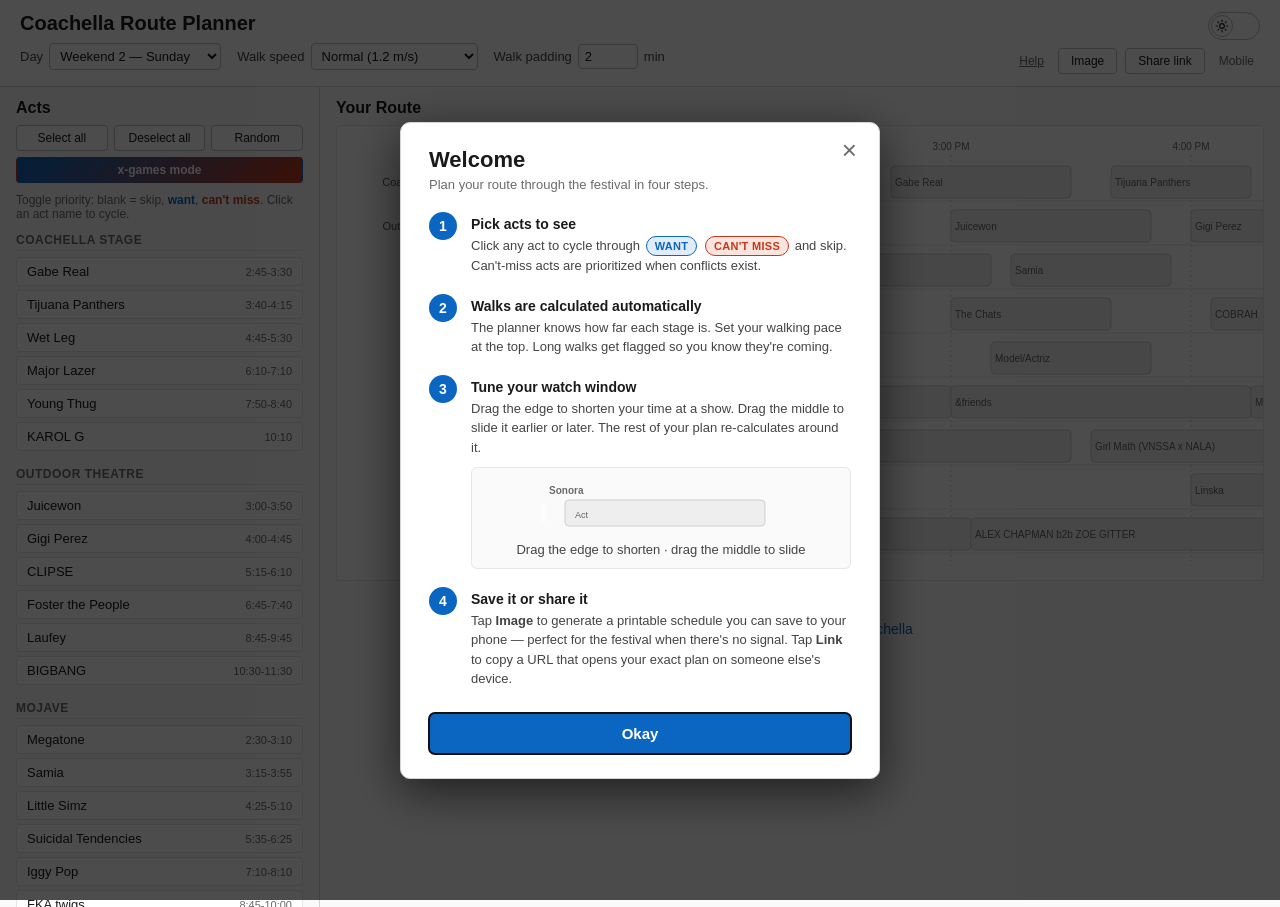
<file: index.html>
<!DOCTYPE html>
<html lang="en">
<head>
  <meta charset="UTF-8" />
  <meta name="viewport" content="width=device-width, initial-scale=1.0" />
  <title>Coachella Route Planner</title>
  <script>
    // Auto-dispatch touch-only devices to the mobile page. Runs before any
    // stylesheet load so we don't waste work parsing desktop CSS we're
    // about to replace. A manual "Mobile"/"Desktop" switch link writes
    // `preferred_version` which overrides the auto-detection.
    (function() {
      try {
        var pref = localStorage.getItem('preferred_version');
        if (pref === 'desktop') return;
        var coarse = window.matchMedia && window.matchMedia('(pointer: coarse)').matches;
        if (pref === 'mobile' || coarse) {
          window.location.replace('mobile.html' + window.location.hash);
        }
      } catch (e) {}
    })();
  </script>
  <link rel="stylesheet" href="styles.css" />
  <link rel="stylesheet" href="css/onboarding.css" />
  <script>
    // Apply theme before first paint to avoid FOUC.
    // Default is light; only switch to dark if the user explicitly chose it.
    (function() {
      try {
        var t = localStorage.getItem('theme') === 'dark' ? 'dark' : 'light';
        document.documentElement.setAttribute('data-theme', t);
      } catch (e) {
        document.documentElement.setAttribute('data-theme', 'light');
      }
    })();
  </script>
</head>
<body>
  <header>
    <div class="header-left">
      <h1>Coachella Route Planner</h1>
      <div class="global-controls">
        <label>
          Day
          <select id="day-select">
            <option value="w1_fri">Weekend 1 — Friday</option>
            <option value="w1_sat">Weekend 1 — Saturday</option>
            <option value="w1_sun">Weekend 1 — Sunday</option>
            <option value="w2_fri">Weekend 2 — Friday</option>
            <option value="w2_sat">Weekend 2 — Saturday</option>
            <option value="w2_sun">Weekend 2 — Sunday</option>
          </select>
        </label>
        <label>
          Walk speed
          <select id="speed-select">
            <option value="lot8">Lot 8 Crawler (0.1 m/s)</option>
            <option value="slow">Slow (0.8 m/s)</option>
            <option value="normal" selected>Normal (1.2 m/s)</option>
            <option value="fast">Fast (1.5 m/s)</option>
          </select>
        </label>
        <label>
          Walk padding
          <input type="number" id="padding-input" min="0" max="30" value="2" step="1" />
          min
        </label>
      </div>
    </div>
    <div class="header-right">
      <button type="button" id="theme-toggle" class="theme-toggle" role="switch" aria-label="Toggle dark mode" title="Toggle dark / light mode">
        <span class="theme-toggle-track">
          <span class="theme-toggle-thumb">
            <svg class="theme-icon theme-icon-sun" viewBox="0 0 24 24" fill="none" stroke="currentColor" stroke-width="2" stroke-linecap="round" stroke-linejoin="round" aria-hidden="true">
              <circle cx="12" cy="12" r="4"></circle>
              <path d="M12 2v2"></path>
              <path d="M12 20v2"></path>
              <path d="m4.93 4.93 1.41 1.41"></path>
              <path d="m17.66 17.66 1.41 1.41"></path>
              <path d="M2 12h2"></path>
              <path d="M20 12h2"></path>
              <path d="m6.34 17.66-1.41 1.41"></path>
              <path d="m19.07 4.93-1.41 1.41"></path>
            </svg>
            <svg class="theme-icon theme-icon-moon" viewBox="0 0 24 24" fill="none" stroke="currentColor" stroke-width="2" stroke-linecap="round" stroke-linejoin="round" aria-hidden="true">
              <path d="M21 12.79A9 9 0 1 1 11.21 3 7 7 0 0 0 21 12.79z"></path>
            </svg>
          </span>
        </span>
      </button>
      <div class="trailing-buttons">
        <button type="button" id="btn-help" class="help-link" title="How to use this app">Help</button>
        <button type="button" id="btn-image" class="share-button" title="Open a schedule image in a new tab — save it to your phone for offline use at the festival">Image</button>
        <button type="button" id="btn-share" class="share-button" title="Copy a shareable link to this plan">Share link</button>
        <a href="mobile.html" id="link-mobile" class="version-switch" title="Switch to the mobile view">Mobile</a>
      </div>
    </div>
  </header>

  <main>
    <section id="acts-panel">
      <h2>Acts</h2>
      <div class="bulk-actions">
        <button type="button" id="btn-select-all">Select all</button>
        <button type="button" id="btn-deselect-all">Deselect all</button>
        <button type="button" id="btn-random">Random</button>
        <button type="button" id="btn-see-most" title="Replace all picks with the maximum number of acts you could physically see for at least 5 minutes each">x-games mode</button>
      </div>
      <p class="hint">Toggle priority: blank = skip, <span class="tier-want">want</span>, <span class="tier-must">can't miss</span>. Click an act name to cycle.</p>
      <div id="acts-list"></div>
    </section>

    <section id="schedule-panel">
      <h2>Your Route</h2>
      <div id="timeline-container">
        <svg id="timeline" xmlns="http://www.w3.org/2000/svg"></svg>
      </div>
      <div id="issues"></div>
      <p style="text-align:center;padding:1.5rem 0 2rem;">
        <a href="https://ko-fi.com/thisismattmiller" target="_blank" rel="noopener" style="color:var(--tier-want);text-decoration:none;">Buy me a Heineken lite at Coachella</a>
      </p>
    </section>
  </main>

  <script type="module" src="js/main.js"></script>
</body>
</html>
</file>
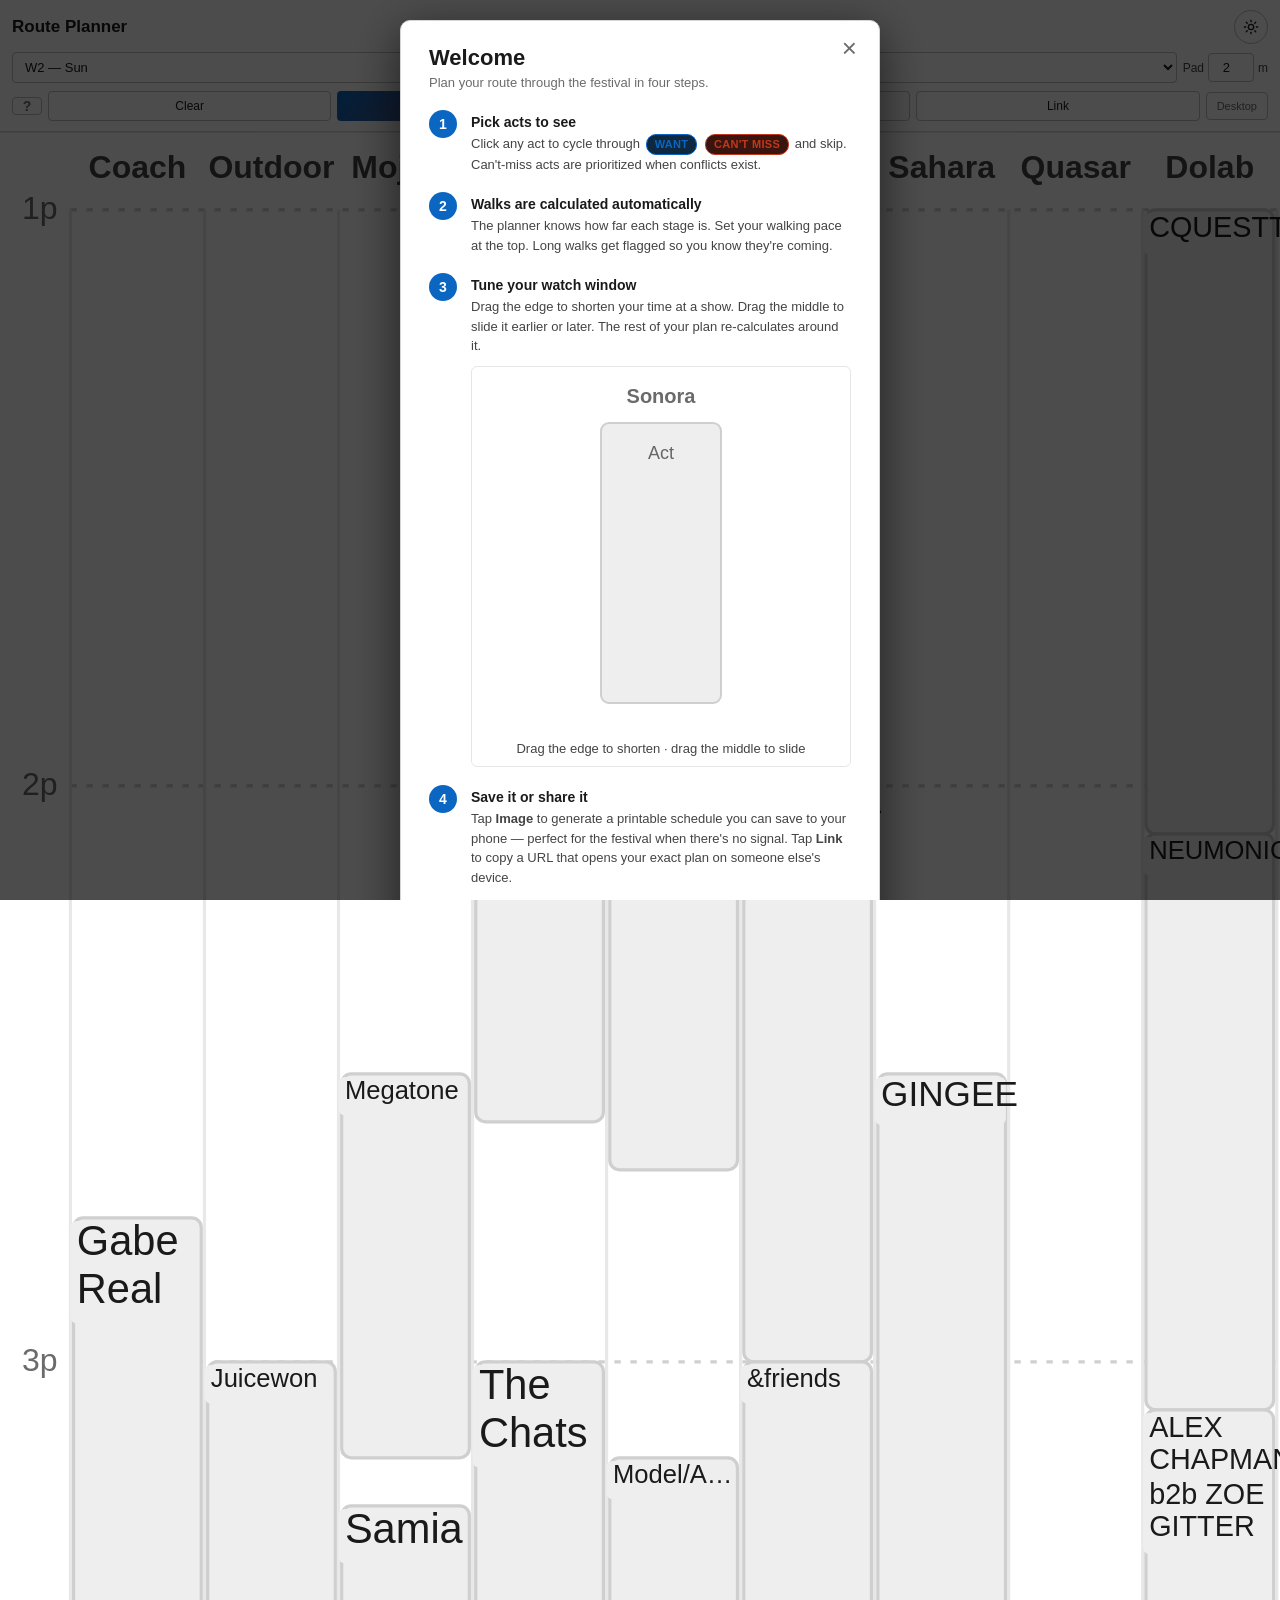
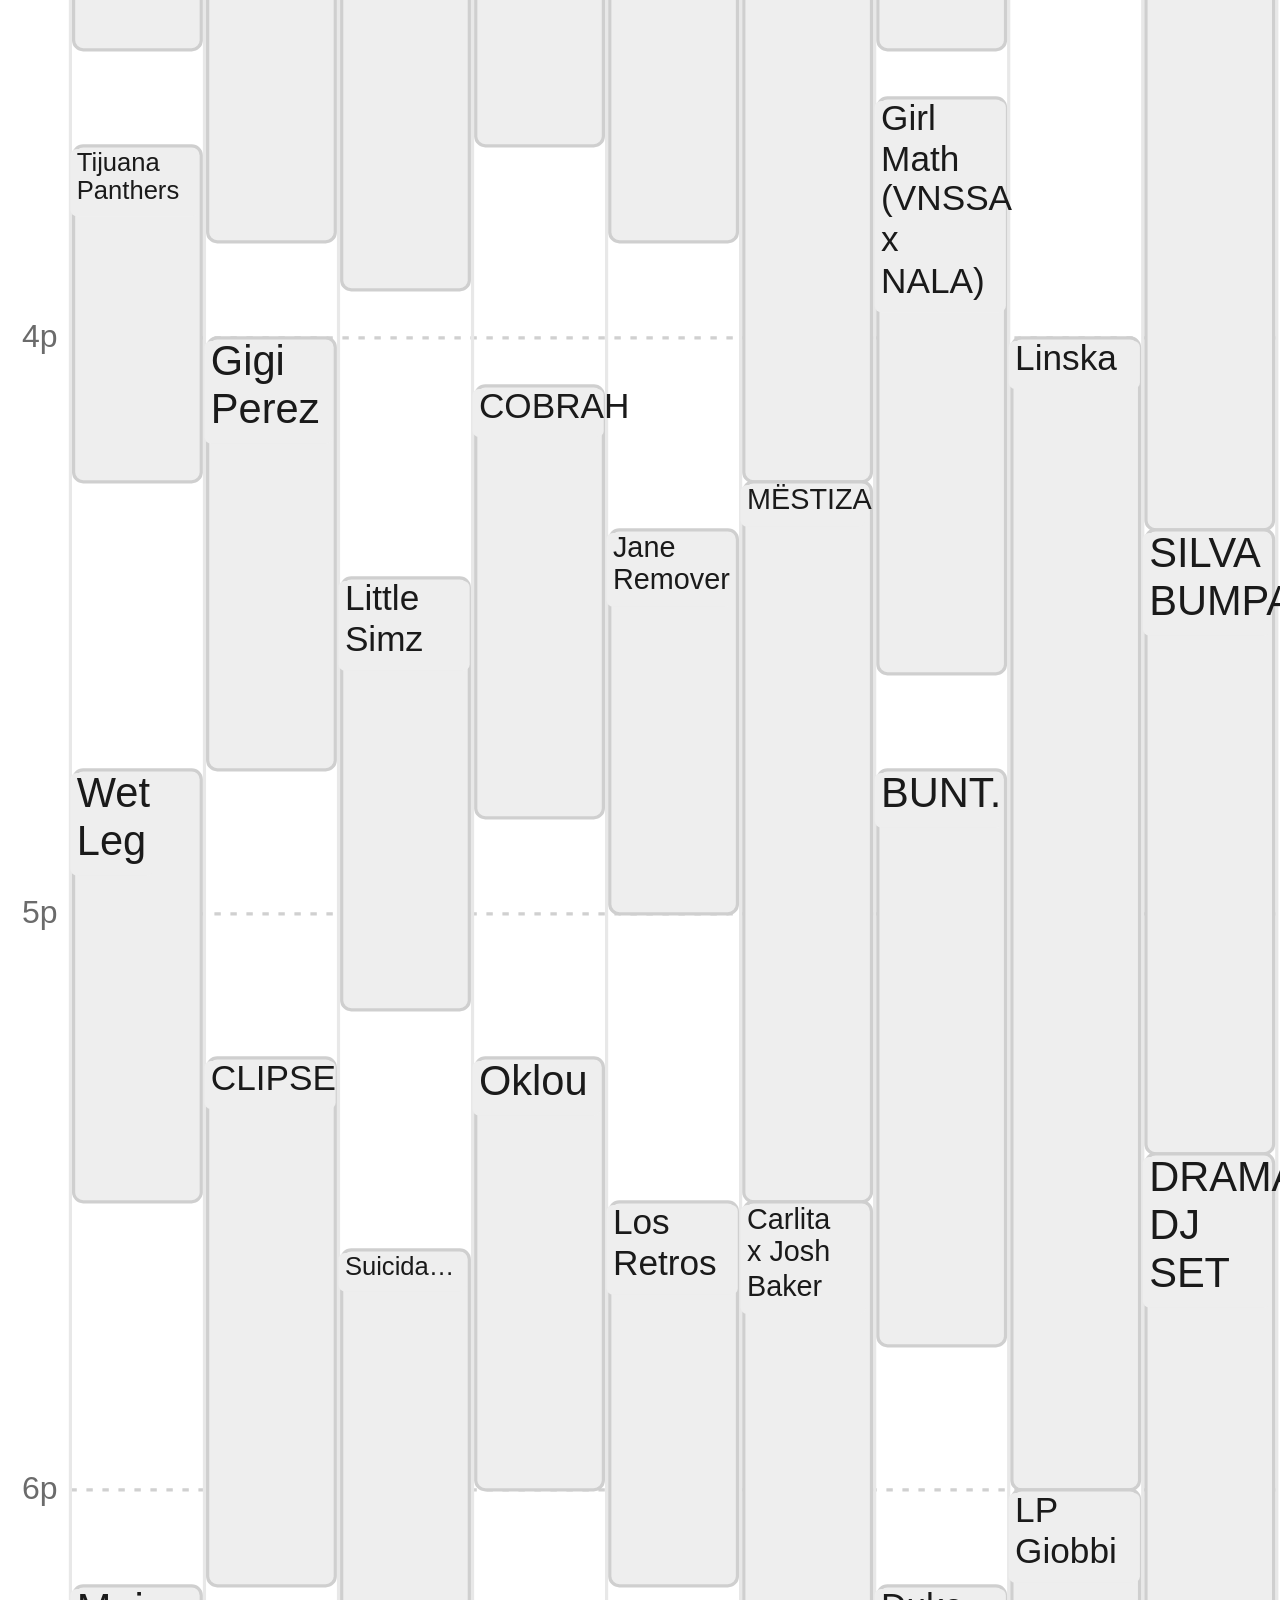
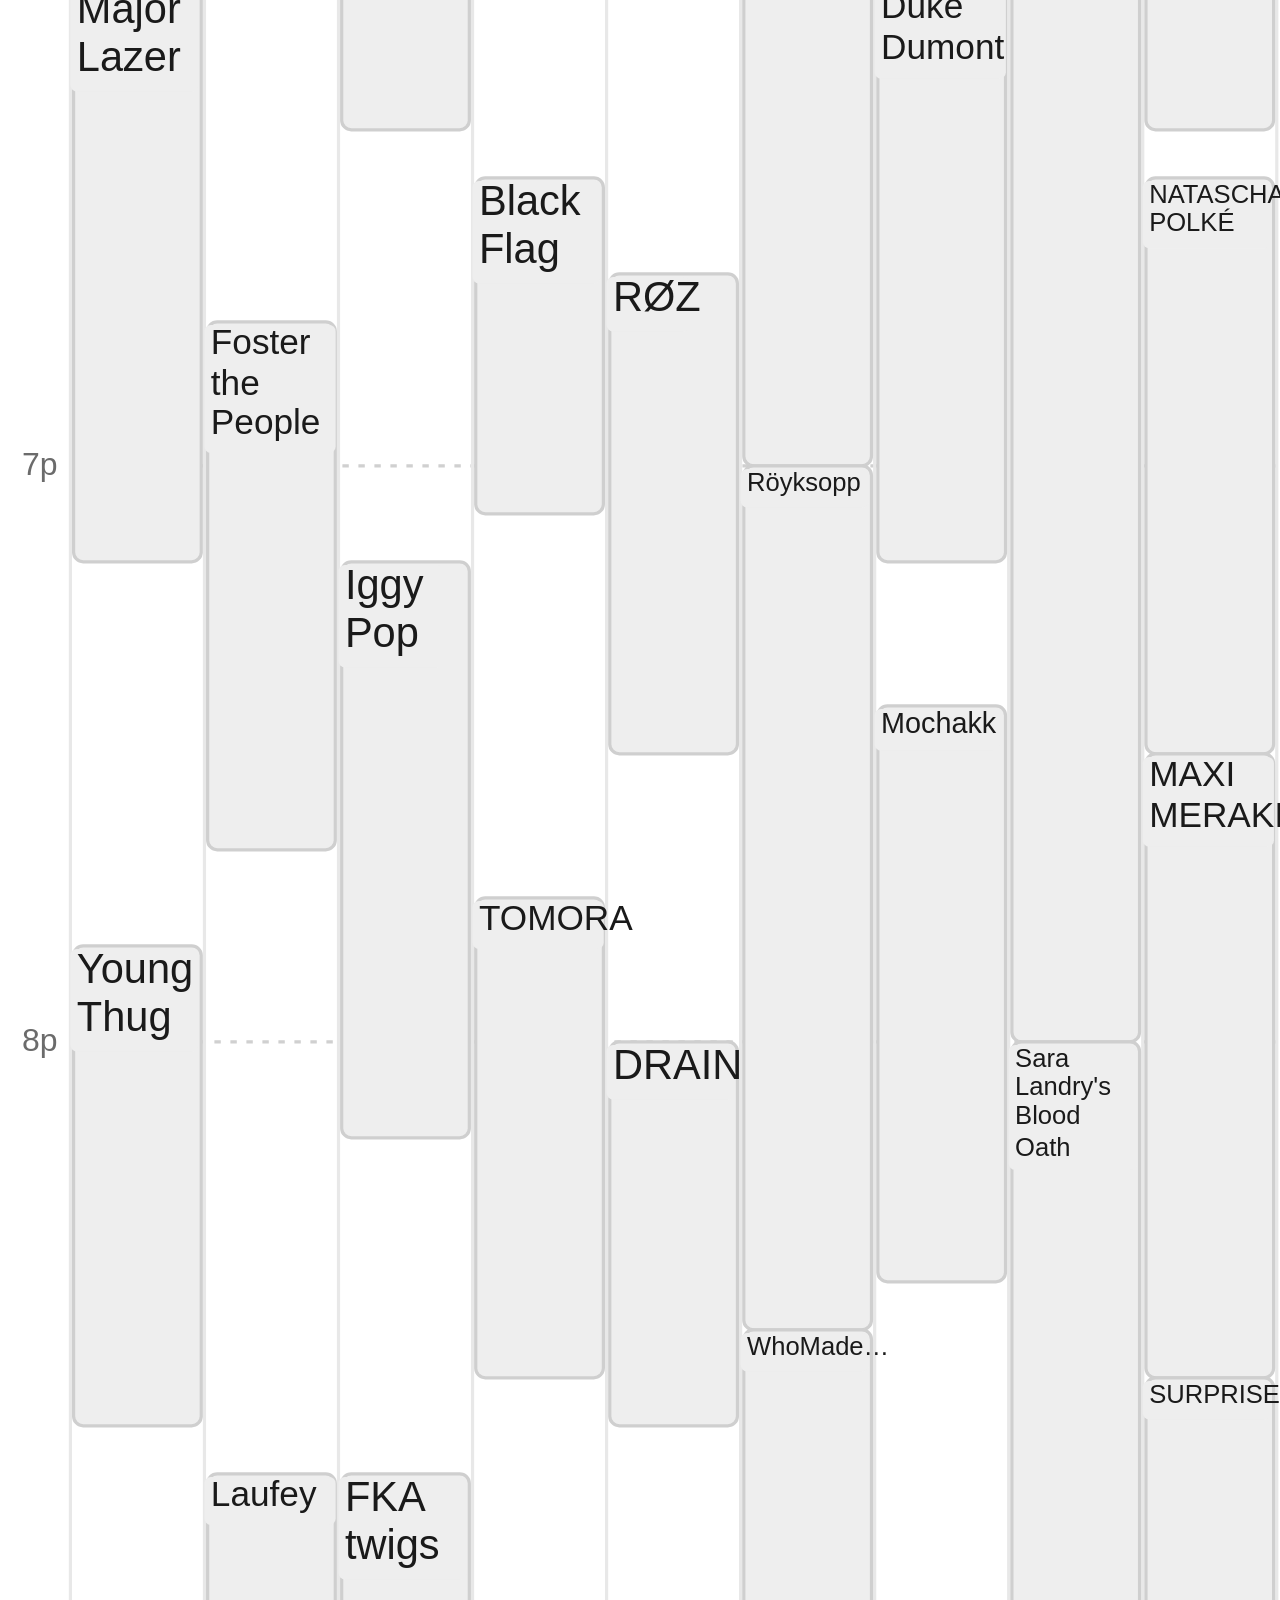
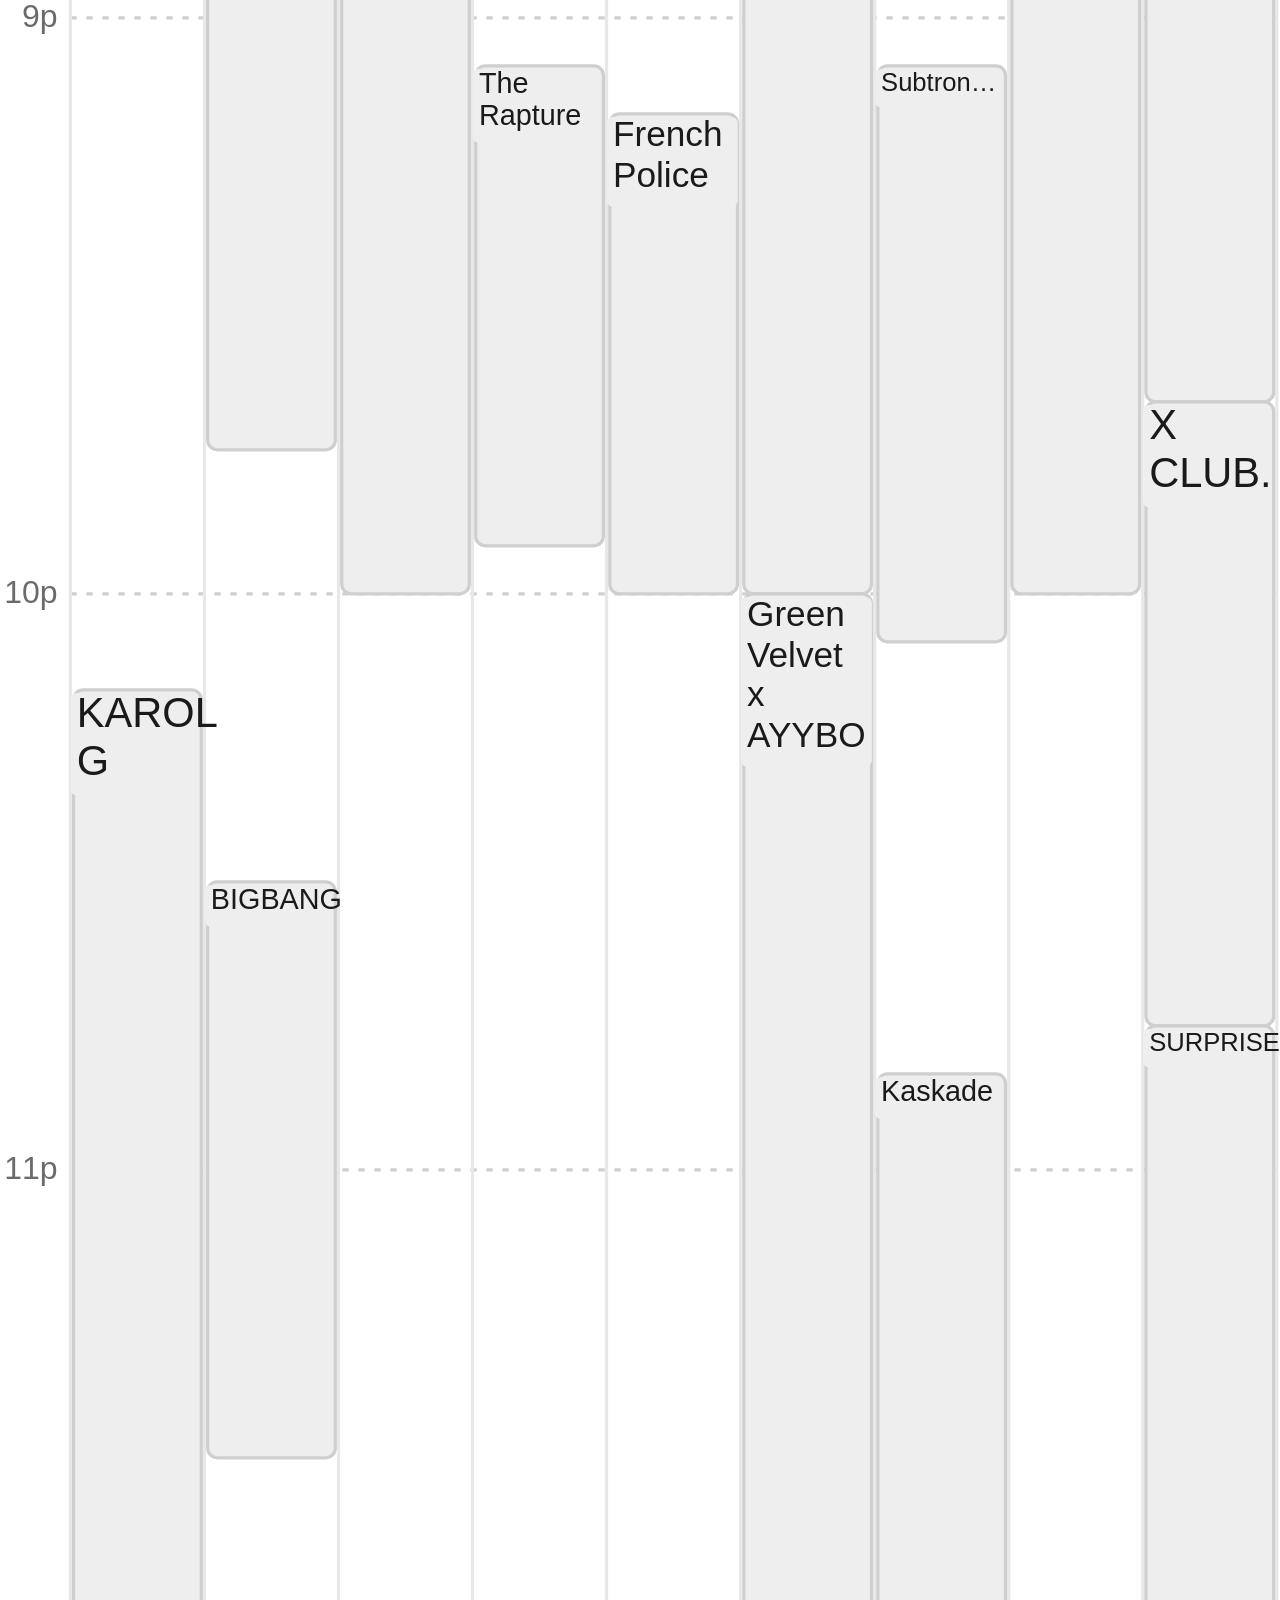
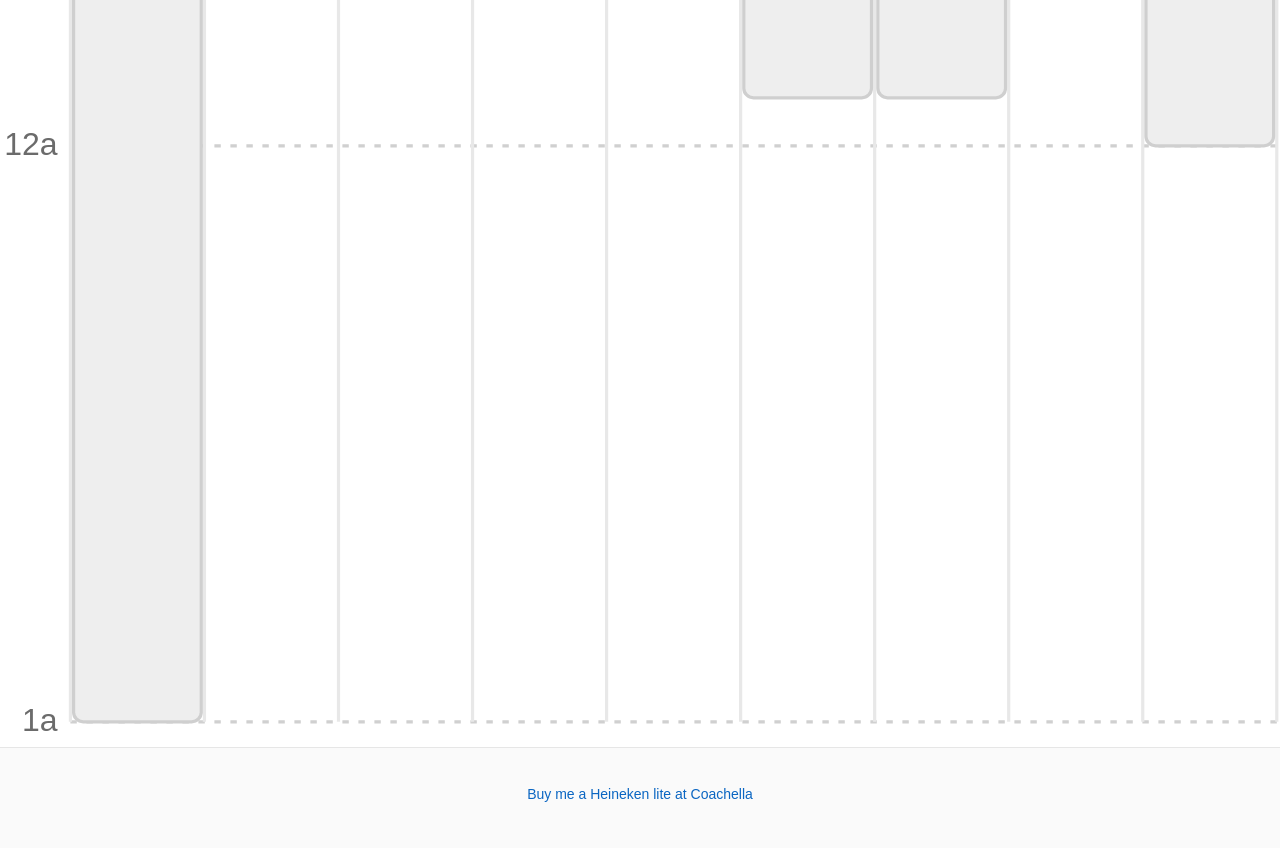
<file: mobile.html>
<!DOCTYPE html>
<html lang="en">
<head>
  <meta charset="UTF-8" />
  <meta name="viewport" content="width=device-width, initial-scale=1.0, viewport-fit=cover" />
  <title>Coachella Route Planner — Mobile</title>
  <script>
    // Respect a manual "Desktop" preference — if the user explicitly chose
    // desktop, bounce them to index.html even if they landed on mobile.html
    // directly. Otherwise stay put.
    (function() {
      try {
        if (localStorage.getItem('preferred_version') === 'desktop') {
          window.location.replace('index.html' + window.location.hash);
        }
      } catch (e) {}
    })();
  </script>
  <link rel="stylesheet" href="mobile.css" />
  <link rel="stylesheet" href="css/onboarding.css" />
  <script>
    // Apply theme before first paint to avoid FOUC.
    // Default is light; only switch to dark if the user explicitly chose it.
    (function() {
      try {
        var t = localStorage.getItem('theme') === 'dark' ? 'dark' : 'light';
        document.documentElement.setAttribute('data-theme', t);
      } catch (e) {
        document.documentElement.setAttribute('data-theme', 'light');
      }
    })();
  </script>
</head>
<body>
  <header id="mobile-header">
    <div class="header-row">
      <h1>Route Planner</h1>
      <button type="button" id="theme-toggle" class="theme-toggle" aria-label="Toggle dark mode">
        <svg class="theme-icon theme-icon-sun" viewBox="0 0 24 24" fill="none" stroke="currentColor" stroke-width="2" stroke-linecap="round" stroke-linejoin="round" aria-hidden="true">
          <circle cx="12" cy="12" r="4"></circle>
          <path d="M12 2v2"></path><path d="M12 20v2"></path>
          <path d="m4.93 4.93 1.41 1.41"></path><path d="m17.66 17.66 1.41 1.41"></path>
          <path d="M2 12h2"></path><path d="M20 12h2"></path>
          <path d="m6.34 17.66-1.41 1.41"></path><path d="m19.07 4.93-1.41 1.41"></path>
        </svg>
        <svg class="theme-icon theme-icon-moon" viewBox="0 0 24 24" fill="none" stroke="currentColor" stroke-width="2" stroke-linecap="round" stroke-linejoin="round" aria-hidden="true">
          <path d="M21 12.79A9 9 0 1 1 11.21 3 7 7 0 0 0 21 12.79z"></path>
        </svg>
      </button>
    </div>

    <div class="controls-row">
      <select id="day-select">
        <option value="w1_fri">W1 — Fri</option>
        <option value="w1_sat">W1 — Sat</option>
        <option value="w1_sun">W1 — Sun</option>
        <option value="w2_fri">W2 — Fri</option>
        <option value="w2_sat">W2 — Sat</option>
        <option value="w2_sun">W2 — Sun</option>
      </select>
      <select id="speed-select">
        <option value="lot8">Lot 8 Crawler</option>
        <option value="slow">Slow</option>
        <option value="normal" selected>Normal</option>
        <option value="fast">Fast</option>
      </select>
      <label class="pad-label">
        Pad
        <input type="number" id="padding-input" min="0" max="30" value="2" step="1" />m
      </label>
    </div>

    <div class="action-row">
      <button type="button" id="btn-help" class="help-link" title="How to use this app">?</button>
      <button type="button" id="btn-deselect-all">Clear</button>
      <button type="button" id="btn-see-most">xgames</button>
      <button type="button" id="btn-image" title="Open a schedule image in a new tab">Image</button>
      <button type="button" id="btn-share" class="share-button">Link</button>
      <a href="index.html" id="link-desktop" class="desktop-link">Desktop</a>
    </div>
  </header>

  <main>
    <div id="timeline-container">
      <svg id="timeline" xmlns="http://www.w3.org/2000/svg"></svg>
    </div>
    <div id="issues"></div>
    <p style="text-align:center;padding:1.5rem 0 2rem;">
      <a href="https://ko-fi.com/thisismattmiller" target="_blank" rel="noopener" style="color:var(--tier-want);text-decoration:none;">Buy me a Heineken lite at Coachella</a>
    </p>
  </main>

  <script type="module" src="js/mobile-main.js"></script>
</body>
</html>
</file>
<file: styles.css>
/* ---------- Theme variables ---------- */

:root {
  /* Dark theme (default) */
  --bg: #111;
  --bg-header: #1a1a1a;
  --bg-panel: #111;
  --bg-timeline: #0a0a0a;
  --bg-input: #222;
  --bg-button: #222;
  --bg-button-hover: #2e2e2e;
  --bg-button-active: #1a1a1a;
  --bg-row: #1a1a1a;
  --bg-row-hover: #222;

  --text: #eee;
  --text-muted: #888;
  --text-label: #bbb;
  --text-header-muted: #aaa;

  --border: #333;
  --border-soft: #2a2a2a;
  --border-input: #444;
  --border-button-hover: #555;

  --tier-want: #4aa3ff;
  --tier-must: #ff6b4a;
  --tier-want-bg: #0e2840;
  --tier-want-text: #cfe6ff;
  --tier-must-bg: #3a1510;
  --tier-must-text: #ffd7cd;

  --act-bar-fill: #222;
  --act-bar-stroke: #333;
  --act-bar-hover-fill: #2e2e38;
  --act-bar-hover-stroke: #555;
  --act-bar-scheduled-fill: #2a2a3a;
  --act-bar-scheduled-stroke: #3a3a4a;
  --act-bar-scheduled-hover-fill: #35354a;
  --act-bar-scheduled-hover-stroke: #4a4a66;
  --act-bar-dropped-fill: #1a1a1a;
  --act-bar-dropped-stroke: #555;
  --act-bar-dropped-hover-fill: #222;
  --act-bar-dropped-hover-stroke: #777;
  --act-bar-label: #888;

  --grid-line: #222;
  --tick-line: #2a2a2a;

  --watch-want-fill: rgba(74, 163, 255, 0.35);
  --watch-must-fill: rgba(255, 107, 74, 0.35);

  --walk-line: #ffcc44;

  --drag-handle: #fff;

  --tooltip-bg: #1a1a1a;
  --tooltip-border: #444;
  --tooltip-text: #eee;
  --tooltip-shadow: rgba(0, 0, 0, 0.6);
  --tooltip-ok: #6fd37f;

  --issues-errors-bg: #2a1010;
  --issues-errors-border: #4a1a1a;
  --issues-dropped-bg: #1a1510;
  --issues-dropped-border: #2a2520;
  --issues-schedule-bg: #101a20;
  --issues-schedule-border: #1a2530;
}

/* Light theme overrides, used when data-theme="light" is set OR
   when the OS prefers light AND no explicit theme has been chosen. */
:root[data-theme="light"] {
  --bg: #fafafa;
  --bg-header: #ffffff;
  --bg-panel: #fafafa;
  --bg-timeline: #ffffff;
  --bg-input: #ffffff;
  --bg-button: #ffffff;
  --bg-button-hover: #f0f0f0;
  --bg-button-active: #e5e5e5;
  --bg-row: #ffffff;
  --bg-row-hover: #f3f3f3;

  --text: #1a1a1a;
  --text-muted: #6b6b6b;
  --text-label: #444;
  --text-header-muted: #555;

  --border: #d5d5d5;
  --border-soft: #e6e6e6;
  --border-input: #c0c0c0;
  --border-button-hover: #a0a0a0;

  --tier-want: #0b66c2;
  --tier-must: #c1391a;
  --tier-want-bg: #e0ecfa;
  --tier-want-text: #0b3d6b;
  --tier-must-bg: #fbe4de;
  --tier-must-text: #782215;

  --act-bar-fill: #eeeeee;
  --act-bar-stroke: #cfcfcf;
  --act-bar-hover-fill: #e4e4ec;
  --act-bar-hover-stroke: #a0a0a8;
  --act-bar-scheduled-fill: #e4ebf7;
  --act-bar-scheduled-stroke: #b6c5e0;
  --act-bar-scheduled-hover-fill: #d2ddef;
  --act-bar-scheduled-hover-stroke: #8ea6d0;
  --act-bar-dropped-fill: #f5f5f5;
  --act-bar-dropped-stroke: #b0b0b0;
  --act-bar-dropped-hover-fill: #ececec;
  --act-bar-dropped-hover-stroke: #888;
  --act-bar-label: #666;

  --grid-line: #e8e8e8;
  --tick-line: #d0d0d0;

  --watch-want-fill: rgba(11, 102, 194, 0.25);
  --watch-must-fill: rgba(193, 57, 26, 0.25);

  --walk-line: #d98a00;

  --drag-handle: #333;

  --tooltip-bg: #ffffff;
  --tooltip-border: #c0c0c0;
  --tooltip-text: #1a1a1a;
  --tooltip-shadow: rgba(0, 0, 0, 0.18);
  --tooltip-ok: #1f8a3a;

  --issues-errors-bg: #fbe4e0;
  --issues-errors-border: #e0a89d;
  --issues-dropped-bg: #fbf1e4;
  --issues-dropped-border: #d8c29a;
  --issues-schedule-bg: #e4eef7;
  --issues-schedule-border: #a8c1dc;
}

/* ---------- Layout ---------- */

* { box-sizing: border-box; }

body {
  margin: 0;
  font-family: -apple-system, BlinkMacSystemFont, 'Segoe UI', sans-serif;
  background: var(--bg);
  color: var(--text);
  font-size: 14px;
}

header {
  padding: 12px 20px;
  border-bottom: 1px solid var(--border);
  background: var(--bg-header);
  position: sticky;
  top: 0;
  z-index: 10;
  display: flex;
  justify-content: space-between;
  align-items: flex-start;
  gap: 16px;
}

header h1 {
  margin: 0 0 8px 0;
  font-size: 20px;
  font-weight: 600;
}

/* Left column of the header: title on top, global-controls row below. */
.header-left {
  flex: 1 1 auto;
  min-width: 0;
}

/* Right column of the header: theme toggle on top, Image + Share directly
   beneath. Right-aligned. */
.header-right {
  display: flex;
  flex-direction: column;
  align-items: flex-end;
  gap: 8px;
  flex: 0 0 auto;
}

.share-button {
  background: var(--bg-button);
  color: var(--text);
  border: 1px solid var(--border-input);
  padding: 5px 12px;
  border-radius: 4px;
  font-size: 12px;
  font-family: inherit;
  cursor: pointer;
}

/* Image + Share sit side-by-side directly under the theme toggle. */
.trailing-buttons {
  display: flex;
  gap: 8px;
}

.share-button:hover {
  background: var(--bg-button-hover);
  border-color: var(--border-button-hover);
}

.share-button.flash-ok {
  background: var(--tier-want);
  color: #fff;
  border-color: var(--tier-want);
}

.global-controls {
  display: flex;
  gap: 16px;
  flex-wrap: wrap;
  align-items: center;
}

.global-controls label {
  display: flex;
  gap: 6px;
  align-items: center;
  font-size: 13px;
  color: var(--text-label);
}

.global-controls select,
.global-controls input {
  background: var(--bg-input);
  color: var(--text);
  border: 1px solid var(--border-input);
  padding: 4px 6px;
  border-radius: 4px;
  font-size: 13px;
}

.global-controls input[type="number"] { width: 60px; }

/* Theme toggle pill switch */
.theme-toggle {
  background: none;
  border: none;
  padding: 0;
  cursor: pointer;
  display: inline-flex;
  align-items: center;
}

.theme-toggle-track {
  width: 52px;
  height: 28px;
  background: var(--bg-input);
  border: 1px solid var(--border-input);
  border-radius: 999px;
  position: relative;
  display: block;
  transition: background 0.2s ease, border-color 0.2s ease;
}

.theme-toggle:hover .theme-toggle-track {
  border-color: var(--border-button-hover);
}

.theme-toggle-thumb {
  position: absolute;
  top: 2px;
  left: 2px;
  width: 22px;
  height: 22px;
  border-radius: 50%;
  background: var(--bg-header);
  border: 1px solid var(--border-input);
  display: flex;
  align-items: center;
  justify-content: center;
  color: var(--text);
  transition: transform 0.25s cubic-bezier(0.4, 0, 0.2, 1),
              background 0.2s ease,
              border-color 0.2s ease;
}

/* Dark mode: thumb slid right, show moon */
:root[data-theme="dark"] .theme-toggle-thumb {
  transform: translateX(22px);
}

/* Show sun in light mode, moon in dark mode */
.theme-icon {
  width: 14px;
  height: 14px;
  position: absolute;
  transition: opacity 0.2s ease, transform 0.2s ease;
}

:root[data-theme="light"] .theme-icon-sun {
  opacity: 1;
  transform: scale(1);
}
:root[data-theme="light"] .theme-icon-moon {
  opacity: 0;
  transform: scale(0.6);
}

:root[data-theme="dark"] .theme-icon-sun {
  opacity: 0;
  transform: scale(0.6);
}
:root[data-theme="dark"] .theme-icon-moon {
  opacity: 1;
  transform: scale(1);
}

.theme-toggle:focus-visible .theme-toggle-track {
  outline: 2px solid var(--tier-want);
  outline-offset: 2px;
}

main {
  display: grid;
  grid-template-columns: 320px 1fr;
  gap: 0;
  min-height: calc(100vh - 80px);
}

#acts-panel {
  border-right: 1px solid var(--border);
  padding: 12px 16px;
  overflow-y: auto;
  max-height: calc(100vh - 80px);
  background: var(--bg-panel);
}

#acts-panel h2 {
  font-size: 16px;
  margin: 0 0 8px 0;
}

.bulk-actions {
  display: flex;
  gap: 6px;
  margin-bottom: 10px;
  flex-wrap: wrap;
}

.bulk-actions button {
  min-width: 0;
}

#btn-see-most {
  flex-basis: 100%;
  background: linear-gradient(135deg, var(--tier-want), var(--tier-must));
  color: #fff;
  border-color: transparent;
  font-weight: 600;
}

#btn-see-most:hover {
  filter: brightness(1.1);
  border-color: transparent;
}

.bulk-actions button.flash-ok {
  background: var(--tier-want);
  color: #fff;
  border-color: var(--tier-want);
}

.bulk-actions button {
  flex: 1;
  background: var(--bg-button);
  color: var(--text);
  border: 1px solid var(--border-input);
  padding: 5px 8px;
  border-radius: 4px;
  font-size: 12px;
  font-family: inherit;
  cursor: pointer;
}

.bulk-actions button:hover {
  background: var(--bg-button-hover);
  border-color: var(--border-button-hover);
}

.bulk-actions button:active {
  background: var(--bg-button-active);
}

.hint {
  font-size: 12px;
  color: var(--text-muted);
  margin: 0 0 12px 0;
}

.tier-want { color: var(--tier-want); font-weight: 600; }
.tier-must { color: var(--tier-must); font-weight: 600; }

.venue-group {
  margin-bottom: 16px;
}

.venue-group h3 {
  font-size: 12px;
  text-transform: uppercase;
  letter-spacing: 0.5px;
  color: var(--text-muted);
  margin: 0 0 6px 0;
  padding-bottom: 3px;
  border-bottom: 1px solid var(--border-soft);
}

.act-row {
  display: flex;
  justify-content: space-between;
  align-items: center;
  width: 100%;
  background: var(--bg-row);
  border: 1px solid var(--border-soft);
  color: var(--text);
  padding: 6px 10px;
  border-radius: 4px;
  margin-bottom: 4px;
  cursor: pointer;
  text-align: left;
  font-size: 13px;
  font-family: inherit;
}

.act-row:hover { background: var(--bg-row-hover); }

.act-row.tier-want {
  background: var(--tier-want-bg);
  border-color: var(--tier-want);
  color: var(--tier-want-text);
}

.act-row.tier-must {
  background: var(--tier-must-bg);
  border-color: var(--tier-must);
  color: var(--tier-must-text);
}

.act-name { font-weight: 500; }
.act-time { font-size: 11px; color: var(--text-muted); margin-left: 8px; }
.act-row.tier-want .act-time,
.act-row.tier-must .act-time { color: var(--text-label); }

#schedule-panel {
  padding: 12px 16px;
  overflow: auto;
  max-height: calc(100vh - 80px);
  background: var(--bg-panel);
}

#schedule-panel h2 {
  font-size: 16px;
  margin: 0 0 8px 0;
}

#timeline-container {
  background: var(--bg-timeline);
  border: 1px solid var(--border-soft);
  border-radius: 4px;
  overflow-x: auto;
  padding: 4px;
}

svg#timeline {
  display: block;
}

/* Timeline elements */
.venue-label {
  fill: var(--text-header-muted);
  font-size: 11px;
  font-family: inherit;
}

.grid-line {
  stroke: var(--grid-line);
  stroke-width: 1;
}

.tick-line {
  stroke: var(--tick-line);
  stroke-width: 1;
  stroke-dasharray: 2 3;
}

.hour-label {
  fill: var(--text-muted);
  font-size: 10px;
  font-family: inherit;
}

.act-bar {
  fill: var(--act-bar-fill);
  stroke: var(--act-bar-stroke);
  stroke-width: 1;
}

.act-bar.clickable {
  cursor: pointer;
}

.act-bar.clickable:hover {
  fill: var(--act-bar-hover-fill);
  stroke: var(--act-bar-hover-stroke);
}

.act-bar-scheduled {
  fill: var(--act-bar-scheduled-fill);
  stroke: var(--act-bar-scheduled-stroke);
}

.act-bar-scheduled.clickable:hover {
  fill: var(--act-bar-scheduled-hover-fill);
  stroke: var(--act-bar-scheduled-hover-stroke);
}

.act-bar-dropped {
  fill: url(#hatch-dropped);
  stroke: var(--act-bar-dropped-stroke);
}

.act-bar-dropped.clickable:hover {
  stroke: var(--act-bar-dropped-hover-stroke);
}

.hatch-bg {
  fill: var(--act-bar-dropped-fill);
}

.hatch-line {
  stroke: var(--act-bar-dropped-stroke);
  stroke-width: 2;
}

.act-bar-label {
  fill: var(--act-bar-label);
  font-size: 10px;
  font-family: inherit;
  pointer-events: none;
}

/* Solid backing behind each label. Matches the underlying bar type so it
   blends invisibly on flat bars and cuts cleanly through the hatch pattern
   on dropped bars. */
.act-bar-label-bg {
  fill: var(--act-bar-fill);
  pointer-events: none;
}
.act-bar-label-bg-scheduled {
  fill: var(--act-bar-scheduled-fill);
}
.act-bar-label-bg-dropped {
  fill: var(--act-bar-dropped-fill);
}

.walk-line {
  stroke: var(--walk-line);
  stroke-width: 1.5;
  stroke-dasharray: 3 2;
  opacity: 0.75;
}

.watch-window {
  stroke-width: 2;
  cursor: grab;
}

.watch-window.sliding {
  cursor: grabbing;
}

.watch-want {
  fill: var(--watch-want-fill);
  stroke: var(--tier-want);
}

.watch-must {
  fill: var(--watch-must-fill);
  stroke: var(--tier-must);
}

.drag-handle {
  fill: var(--drag-handle);
  opacity: 0.4;
  cursor: ew-resize;
}

.drag-handle:hover { opacity: 1; }

/* Issues panel */
#issues {
  margin-top: 16px;
}

#issues h3 {
  font-size: 13px;
  text-transform: uppercase;
  letter-spacing: 0.5px;
  margin: 12px 0 6px 0;
  color: var(--text-header-muted);
}

#issues ul, #issues ol {
  margin: 0;
  padding-left: 20px;
  font-size: 13px;
}

#issues li { margin-bottom: 4px; }

.issues-errors h3 { color: var(--tier-must); }
.issues-errors {
  background: var(--issues-errors-bg);
  border: 1px solid var(--issues-errors-border);
  border-radius: 4px;
  padding: 8px 12px;
}
.issues-dropped {
  background: var(--issues-dropped-bg);
  border: 1px solid var(--issues-dropped-border);
  border-radius: 4px;
  padding: 8px 12px;
  margin-top: 8px;
}
.issues-schedule {
  background: var(--issues-schedule-bg);
  border: 1px solid var(--issues-schedule-border);
  border-radius: 4px;
  padding: 8px 12px;
  margin-top: 8px;
}

.muted { color: var(--text-muted); font-weight: normal; }

/* Custom tooltip */
.custom-tooltip {
  position: fixed;
  z-index: 1000;
  pointer-events: none;
  background: var(--tooltip-bg);
  border: 1px solid var(--tooltip-border);
  border-radius: 4px;
  padding: 6px 10px;
  font-size: 12px;
  color: var(--tooltip-text);
  box-shadow: 0 4px 12px var(--tooltip-shadow);
  max-width: 320px;
  line-height: 1.4;
}

.custom-tooltip .tt-muted { color: var(--text-muted); }
.custom-tooltip .tt-ok { color: var(--tooltip-ok); }
.custom-tooltip .tt-drop { color: var(--tier-must); }
</file>
<file: css/onboarding.css>
/* Shared onboarding modal styles.
   Imported by both desktop (styles.css) and mobile (mobile.css). */

.onboarding-backdrop {
  position: fixed;
  inset: 0;
  background: rgba(0, 0, 0, 0.7);
  z-index: 1000;
  overflow-y: auto;
  -webkit-overflow-scrolling: touch;
  animation: onboarding-fade-in 0.2s ease-out;
  /* Use grid centering so we can center the modal when it's short and let
     it scroll naturally from the top when it's tall. align-items:start
     puts short content at the top; margin:auto on the child vertically
     centers it only when there's extra space. */
  display: grid;
  place-items: start center;
  padding: 20px;
}

@keyframes onboarding-fade-in {
  from { opacity: 0; }
  to { opacity: 1; }
}

.onboarding-modal {
  background: var(--bg-header, #1a1a1a);
  color: var(--text, #eee);
  border: 1px solid var(--border, #333);
  border-radius: 10px;
  max-width: 480px;
  width: 100%;
  padding: 24px 28px;
  box-shadow: 0 12px 48px rgba(0, 0, 0, 0.6);
  position: relative;
  /* Push the modal down from the top when there's room, so short modals
     look centered but tall modals start at the top of the scroll area. */
  margin: auto;
}

.onboarding-close {
  position: absolute;
  top: 10px;
  right: 12px;
  background: none;
  border: none;
  color: var(--text-muted, #888);
  font-size: 26px;
  line-height: 1;
  cursor: pointer;
  padding: 4px 10px;
  border-radius: 4px;
}
.onboarding-close:hover {
  background: var(--bg-button-hover, #2e2e2e);
  color: var(--text, #eee);
}

.onboarding-modal h2 {
  margin: 0 0 4px 0;
  font-size: 22px;
  font-weight: 700;
}

.onboarding-sub {
  margin: 0 0 20px 0;
  color: var(--text-muted, #888);
  font-size: 13px;
}

.onboarding-steps {
  list-style: none;
  margin: 0;
  padding: 0;
}

.onboarding-steps li {
  display: flex;
  gap: 14px;
  margin-bottom: 18px;
}

.onboarding-steps li:last-child {
  margin-bottom: 24px;
}

.step-num {
  flex: 0 0 28px;
  width: 28px;
  height: 28px;
  border-radius: 50%;
  background: var(--tier-want, #4aa3ff);
  color: #fff;
  font-weight: 700;
  display: flex;
  align-items: center;
  justify-content: center;
  font-size: 14px;
}

.step-body {
  flex: 1 1 auto;
  min-width: 0;
}

.step-body h3 {
  margin: 4px 0 4px 0;
  font-size: 14px;
  font-weight: 600;
}

.step-body p {
  margin: 0;
  font-size: 13px;
  line-height: 1.5;
  color: var(--text-label, #bbb);
}

.step-body .tag {
  display: inline-block;
  font-size: 11px;
  font-weight: 600;
  padding: 1px 8px;
  border-radius: 10px;
  margin: 0 2px;
  text-transform: uppercase;
  letter-spacing: 0.3px;
}
.tag-want {
  background: var(--tier-want-bg, #0e2840);
  color: var(--tier-want, #4aa3ff);
  border: 1px solid var(--tier-want, #4aa3ff);
}
.tag-must {
  background: var(--tier-must-bg, #3a1510);
  color: var(--tier-must, #ff6b4a);
  border: 1px solid var(--tier-must, #ff6b4a);
}

.onboarding-ok {
  display: block;
  width: 100%;
  background: var(--tier-want, #4aa3ff);
  color: #fff;
  border: none;
  padding: 12px;
  border-radius: 6px;
  font-size: 15px;
  font-weight: 600;
  cursor: pointer;
  font-family: inherit;
}
.onboarding-ok:hover {
  filter: brightness(1.1);
}

/* --- Demo animation --- */

.onboarding-demo {
  margin-top: 10px;
  background: var(--bg-panel, #0a0a0a);
  border: 1px solid var(--border-soft, #2a2a2a);
  border-radius: 6px;
  padding: 8px;
  display: flex;
  flex-direction: column;
  align-items: center;
  gap: 4px;
}

.onboarding-demo svg {
  width: 100%;
  max-width: 240px;
  height: auto;
  display: block;
}

.demo-caption {
  font-size: 11px;
  color: var(--text-muted, #888);
  margin: 0;
  text-align: center;
}

.demo-label {
  fill: var(--text-muted, #888);
  font-size: 10px;
  font-family: inherit;
  font-weight: 600;
}

.demo-bar {
  fill: var(--act-bar-fill, #222);
  stroke: var(--act-bar-stroke, #333);
  stroke-width: 1;
}

.demo-bar-name {
  fill: var(--act-bar-label, #888);
  font-size: 9px;
  font-family: inherit;
  pointer-events: none;
}

.demo-watch {
  fill: var(--watch-want-fill, rgba(74, 163, 255, 0.35));
  stroke: var(--tier-want, #4aa3ff);
  stroke-width: 2;
}

.demo-handle {
  fill: #fff;
  opacity: 0.6;
}

/* Desktop demo: animate the watch rect's x + width, and move the handle's x. */
.demo-desktop .demo-watch {
  animation: demo-desktop-watch 7s ease-in-out infinite;
}
.demo-desktop .demo-handle {
  animation: demo-desktop-handle 7s ease-in-out infinite;
}

@keyframes demo-desktop-watch {
  /* Full width */
  0%, 10%   { x: 28px; width: 192px; }
  /* Shrinking via right edge */
  20%       { x: 28px; width: 192px; }
  30%       { x: 28px; width: 80px; }
  40%       { x: 28px; width: 80px; }
  /* Sliding right */
  55%       { x: 138px; width: 80px; }
  65%       { x: 138px; width: 80px; }
  /* Sliding back left */
  80%       { x: 60px; width: 80px; }
  85%       { x: 60px; width: 80px; }
  /* Growing back to full */
  95%       { x: 28px; width: 192px; }
  100%      { x: 28px; width: 192px; }
}

@keyframes demo-desktop-handle {
  /* Handle tracks the right edge of the watch window. */
  0%, 10%   { x: 217px; }
  20%       { x: 217px; }
  30%       { x: 105px; }
  40%       { x: 105px; }
  55%       { x: 215px; }
  65%       { x: 215px; }
  80%       { x: 137px; }
  85%       { x: 137px; }
  95%       { x: 217px; }
  100%      { x: 217px; }
}

/* Mobile demo: animate the watch rect's y + height, and move the handle's y. */
.demo-mobile .demo-watch {
  animation: demo-mobile-watch 7s ease-in-out infinite;
}
.demo-mobile .demo-handle {
  animation: demo-mobile-handle 7s ease-in-out infinite;
}

@keyframes demo-mobile-watch {
  0%, 10%   { y: 26px; height: 136px; }
  20%       { y: 26px; height: 136px; }
  30%       { y: 26px; height: 60px; }
  40%       { y: 26px; height: 60px; }
  55%       { y: 102px; height: 60px; }
  65%       { y: 102px; height: 60px; }
  80%       { y: 60px; height: 60px; }
  85%       { y: 60px; height: 60px; }
  95%       { y: 26px; height: 136px; }
  100%      { y: 26px; height: 136px; }
}

@keyframes demo-mobile-handle {
  /* Handle tracks the bottom edge of the watch window. */
  0%, 10%   { y: 159px; }
  20%       { y: 159px; }
  30%       { y: 83px; }
  40%       { y: 83px; }
  55%       { y: 159px; }
  65%       { y: 159px; }
  80%       { y: 117px; }
  85%       { y: 117px; }
  95%       { y: 159px; }
  100%      { y: 159px; }
}

/* Help link (in the header). */
.help-link {
  background: none;
  border: none;
  color: var(--text-muted, #888);
  font-size: 12px;
  cursor: pointer;
  padding: 4px 6px;
  text-decoration: underline;
  font-family: inherit;
}
.help-link:hover {
  color: var(--text, #eee);
}

/* Desktop ↔ mobile switch link. Same muted weight as help, without the
   underline — acts like a subtle nav link in the trailing-buttons group. */
.version-switch {
  color: var(--text-muted, #888);
  font-size: 12px;
  padding: 4px 6px;
  text-decoration: none;
  font-family: inherit;
  display: inline-flex;
  align-items: center;
}
.version-switch:hover {
  color: var(--text, #eee);
  text-decoration: underline;
}
</file>
<file: mobile.css>
/* Mobile-first styles for the rotated-timeline planner.
   Intentionally separate from styles.css so the desktop page is untouched. */

:root {
  --bg: #111;
  --bg-header: #1a1a1a;
  --bg-panel: #0a0a0a;
  --bg-input: #222;
  --bg-button: #222;
  --bg-button-hover: #2e2e2e;

  --text: #eee;
  --text-muted: #888;
  --text-label: #bbb;

  --border: #333;
  --border-soft: #2a2a2a;
  --border-input: #444;

  --tier-want: #4aa3ff;
  --tier-must: #ff6b4a;
  --tier-want-fill: rgba(74, 163, 255, 0.35);
  --tier-must-fill: rgba(255, 107, 74, 0.35);

  --act-bar-fill: #222;
  --act-bar-stroke: #333;
  --act-bar-label: #888;
  --act-bar-scheduled-fill: #2a2a3a;
  --act-bar-scheduled-stroke: #3a3a4a;
  --act-bar-dropped-fill: #1a1a1a;
  --act-bar-dropped-stroke: #555;

  --grid-line: #222;
  --tick-line: #2a2a2a;
  --walk-line: #ffcc44;

  --issues-errors-bg: #2a1010;
  --issues-errors-border: #4a1a1a;
  --issues-dropped-bg: #1a1510;
  --issues-dropped-border: #2a2520;
  --issues-schedule-bg: #101a20;
  --issues-schedule-border: #1a2530;
}

:root[data-theme="light"] {
  --bg: #fafafa;
  --bg-header: #ffffff;
  --bg-panel: #ffffff;
  --bg-input: #ffffff;
  --bg-button: #ffffff;
  --bg-button-hover: #f0f0f0;

  --text: #1a1a1a;
  --text-muted: #6b6b6b;
  --text-label: #444;

  --border: #d5d5d5;
  --border-soft: #e6e6e6;
  --border-input: #c0c0c0;

  --tier-want: #0b66c2;
  --tier-must: #c1391a;
  --tier-want-fill: rgba(11, 102, 194, 0.25);
  --tier-must-fill: rgba(193, 57, 26, 0.25);

  --act-bar-fill: #eeeeee;
  --act-bar-stroke: #cfcfcf;
  --act-bar-label: #666;
  --act-bar-scheduled-fill: #e4ebf7;
  --act-bar-scheduled-stroke: #b6c5e0;
  --act-bar-dropped-fill: #f5f5f5;
  --act-bar-dropped-stroke: #b0b0b0;

  --grid-line: #e8e8e8;
  --tick-line: #d0d0d0;
  --walk-line: #d98a00;

  --issues-errors-bg: #fbe4e0;
  --issues-errors-border: #e0a89d;
  --issues-dropped-bg: #fbf1e4;
  --issues-dropped-border: #d8c29a;
  --issues-schedule-bg: #e4eef7;
  --issues-schedule-border: #a8c1dc;
}

* { box-sizing: border-box; }

html, body {
  margin: 0;
  padding: 0;
  overscroll-behavior-y: none;
}

/* While actively dragging a watch window, completely block page scroll so
   the gesture can't be hijacked by iOS Safari. Toggled from JS via
   document.body.classList. */
body.dragging {
  overflow: hidden;
  touch-action: none;
}
body.dragging #timeline-container {
  touch-action: none;
}

body {
  font-family: -apple-system, BlinkMacSystemFont, 'Segoe UI', sans-serif;
  font-size: 14px;
  background: var(--bg);
  color: var(--text);
  -webkit-text-size-adjust: 100%;
}

/* ---------- Header ---------- */

#mobile-header {
  position: sticky;
  top: 0;
  z-index: 10;
  background: var(--bg-header);
  border-bottom: 1px solid var(--border);
  padding: 10px 12px calc(10px + env(safe-area-inset-top, 0px)) 12px;
  padding-top: calc(10px + env(safe-area-inset-top, 0px));
}

.header-row {
  display: flex;
  justify-content: space-between;
  align-items: center;
  margin-bottom: 8px;
}

.header-row h1 {
  margin: 0;
  font-size: 17px;
  font-weight: 600;
}

.theme-toggle {
  background: none;
  border: 1px solid var(--border-input);
  border-radius: 50%;
  width: 34px;
  height: 34px;
  display: flex;
  align-items: center;
  justify-content: center;
  color: var(--text);
  cursor: pointer;
  padding: 0;
}

.theme-icon {
  width: 16px;
  height: 16px;
  position: absolute;
}

:root[data-theme="light"] .theme-icon-moon,
:root[data-theme="dark"] .theme-icon-sun {
  display: none;
}

.controls-row {
  display: flex;
  gap: 6px;
  margin-bottom: 8px;
}

.controls-row select,
.controls-row input {
  background: var(--bg-input);
  color: var(--text);
  border: 1px solid var(--border-input);
  border-radius: 4px;
  padding: 6px 8px;
  font-size: 13px;
  font-family: inherit;
  min-width: 0;
}

.controls-row select { flex: 1; }

.pad-label {
  display: flex;
  align-items: center;
  gap: 4px;
  font-size: 12px;
  color: var(--text-label);
}

.pad-label input { width: 46px; text-align: right; }

.action-row {
  display: flex;
  gap: 6px;
  align-items: center;
}

.action-row button,
.action-row .desktop-link {
  flex: 1;
  background: var(--bg-button);
  color: var(--text);
  border: 1px solid var(--border-input);
  border-radius: 4px;
  padding: 7px 8px;
  font-size: 12px;
  font-family: inherit;
  cursor: pointer;
  text-decoration: none;
  text-align: center;
  display: flex;
  align-items: center;
  justify-content: center;
  min-width: 0;
}

/* Help button on mobile: compact square ? instead of a wide text button. */
.action-row .help-link {
  flex: 0 0 30px;
  width: 30px;
  padding: 0;
  border-radius: 4px;
  font-size: 14px;
  font-weight: 700;
  text-decoration: none;
  color: var(--text-muted);
  min-width: 0;
}

/* Desktop link on mobile: compact, no trailing arrow needed. */
.action-row .desktop-link {
  flex: 0 0 auto;
  padding: 7px 10px;
  font-size: 11px;
  color: var(--text-muted);
}

.action-row button:active { background: var(--bg-button-hover); }

#btn-see-most {
  background: linear-gradient(135deg, var(--tier-want), var(--tier-must));
  color: #fff;
  border-color: transparent;
  font-weight: 600;
}

.share-button.flash-ok {
  background: var(--tier-want);
  color: #fff;
  border-color: var(--tier-want);
}

.desktop-link {
  font-size: 11px;
  color: var(--text-muted);
}

/* ---------- Timeline ---------- */

main {
  padding: 0;
  padding-bottom: env(safe-area-inset-bottom, 0px);
}

#timeline-container {
  background: var(--bg-panel);
  border-top: 1px solid var(--border-soft);
  border-bottom: 1px solid var(--border-soft);
  padding: 0;
  /* Vertical scroll for the tall rotated timeline. */
  overflow-x: hidden;
  overflow-y: visible;
}

#issues {
  padding: 0 8px;
}

svg#timeline {
  display: block;
  width: 100%;
  /* Height set by JS from viewBox. */
}

/* SVG element styles */

.venue-label {
  fill: var(--text-label);
  font-size: 10px;
  font-weight: 600;
  font-family: inherit;
}

.hour-label {
  fill: var(--text-muted);
  font-size: 10px;
  font-family: inherit;
}

.grid-line {
  stroke: var(--grid-line);
  stroke-width: 1;
}

.tick-line {
  stroke: var(--tick-line);
  stroke-width: 1;
  stroke-dasharray: 2 3;
}

.act-bar {
  fill: var(--act-bar-fill);
  stroke: var(--act-bar-stroke);
  stroke-width: 1;
  cursor: pointer;
}

.act-bar-scheduled {
  fill: var(--act-bar-scheduled-fill);
  stroke: var(--act-bar-scheduled-stroke);
}

.act-bar-dropped {
  fill: url(#hatch-dropped);
  stroke: var(--act-bar-dropped-stroke);
}

.hatch-bg { fill: var(--act-bar-dropped-fill); }
.hatch-line {
  stroke: var(--act-bar-dropped-stroke);
  stroke-width: 2;
}

.act-bar-label {
  fill: var(--text);
  font-weight: 500;
  font-family: inherit;
  pointer-events: none;
}

/* Solid backing rect behind label text. Matches the underlying bar type
   so it blends on flat bars and cuts through the hatch on dropped bars. */
.act-bar-label-bg {
  fill: var(--act-bar-fill);
  pointer-events: none;
}
.act-bar-label-bg-scheduled {
  fill: var(--act-bar-scheduled-fill);
}
.act-bar-label-bg-dropped {
  fill: var(--act-bar-dropped-fill);
}

.act-bar-label text {
  dominant-baseline: hanging;
}

.watch-window {
  stroke-width: 2;
  /* Prevent touch from scrolling the page while manipulating the window. */
  touch-action: none;
}

.watch-want {
  fill: var(--tier-want-fill);
  stroke: var(--tier-want);
}

.watch-must {
  fill: var(--tier-must-fill);
  stroke: var(--tier-must);
}

.drag-handle {
  fill: var(--text);
  opacity: 0.45;
  touch-action: none;
}
.drag-handle:active {
  opacity: 0.75;
}

.walk-line {
  stroke: var(--walk-line);
  stroke-width: 1.5;
  stroke-dasharray: 3 2;
  opacity: 0.7;
  pointer-events: none;
}

/* ---------- Issues panel ---------- */

#issues { margin-top: 12px; }

#issues h3 {
  font-size: 11px;
  text-transform: uppercase;
  letter-spacing: 0.5px;
  margin: 10px 0 4px 0;
  color: var(--text-muted);
}

#issues ul, #issues ol {
  margin: 0;
  padding-left: 20px;
  font-size: 13px;
  line-height: 1.4;
}

#issues li { margin-bottom: 4px; }

.issues-errors h3 { color: var(--tier-must); }
.issues-errors {
  background: var(--issues-errors-bg);
  border: 1px solid var(--issues-errors-border);
  border-radius: 4px;
  padding: 8px 12px;
}
.issues-dropped {
  background: var(--issues-dropped-bg);
  border: 1px solid var(--issues-dropped-border);
  border-radius: 4px;
  padding: 8px 12px;
  margin-top: 8px;
}
.issues-schedule {
  background: var(--issues-schedule-bg);
  border: 1px solid var(--issues-schedule-border);
  border-radius: 4px;
  padding: 8px 12px;
  margin-top: 8px;
}

.muted { color: var(--text-muted); font-weight: normal; }
</file>
